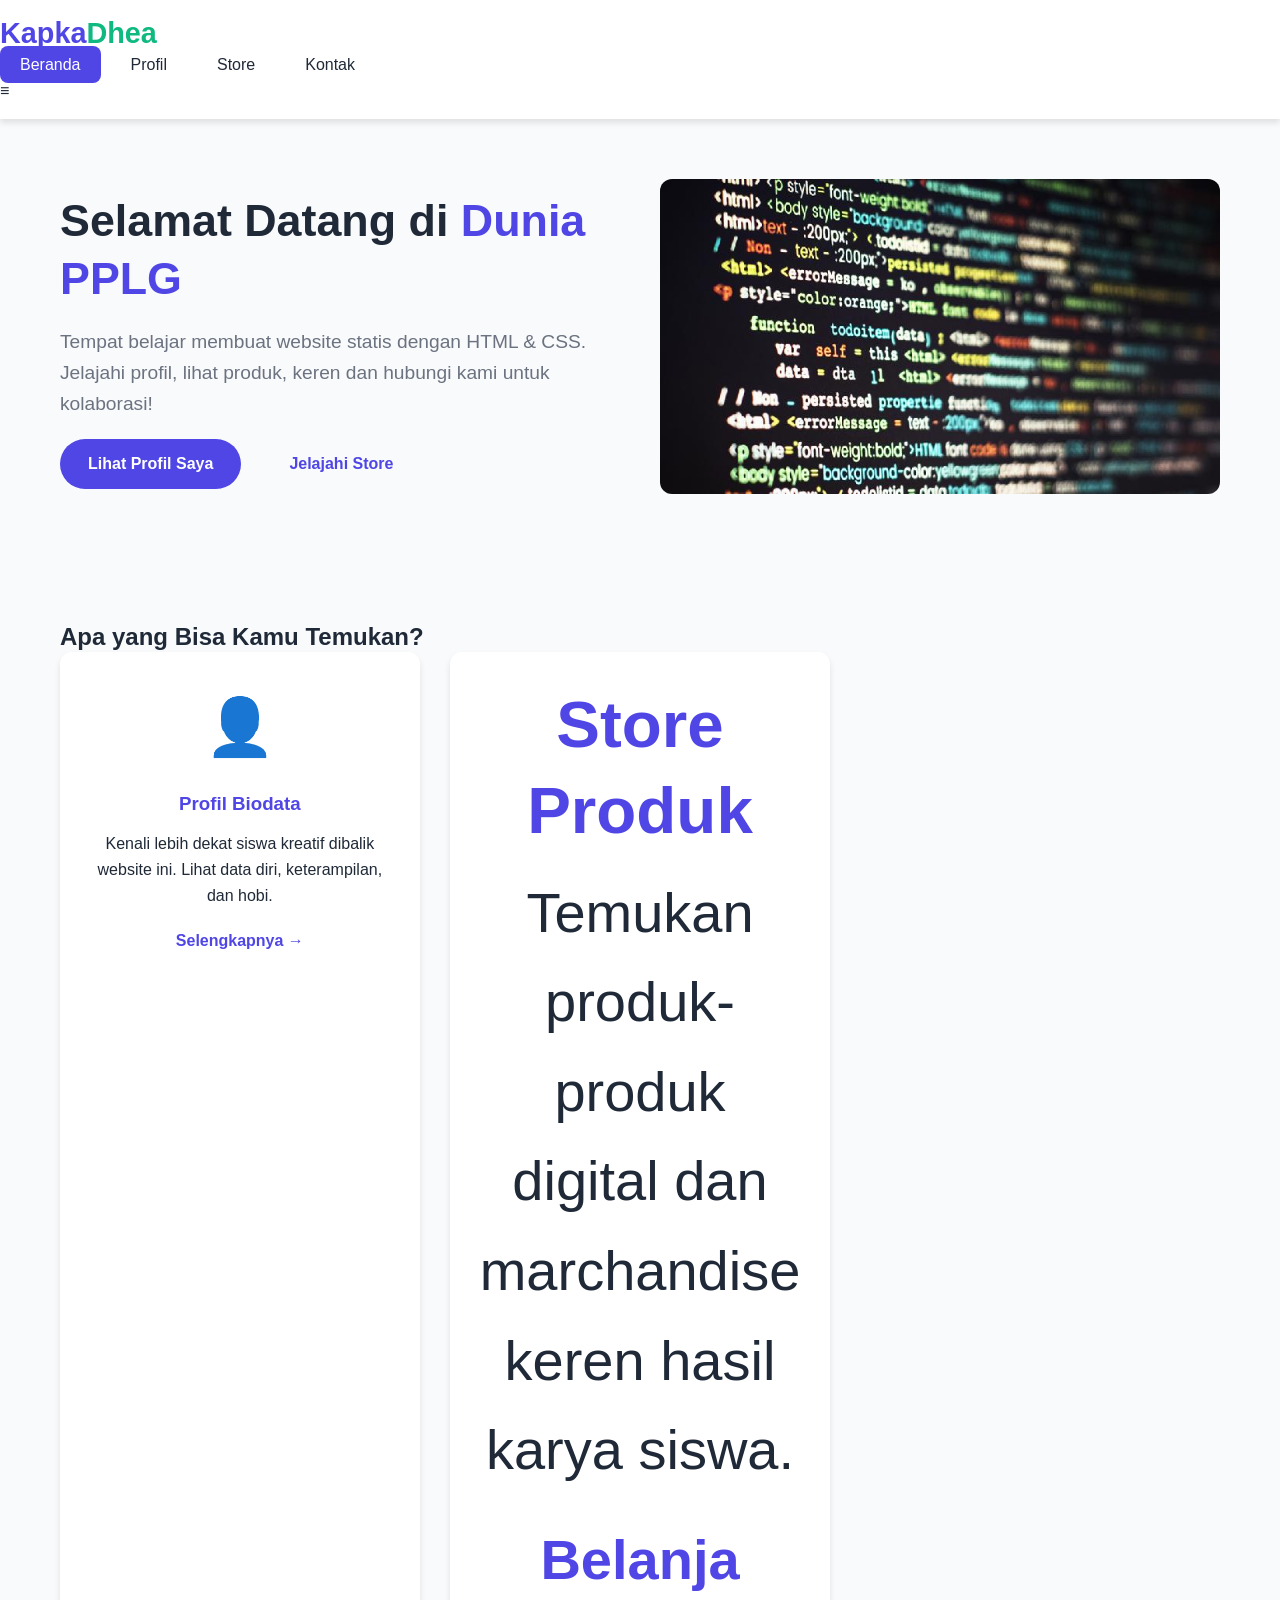
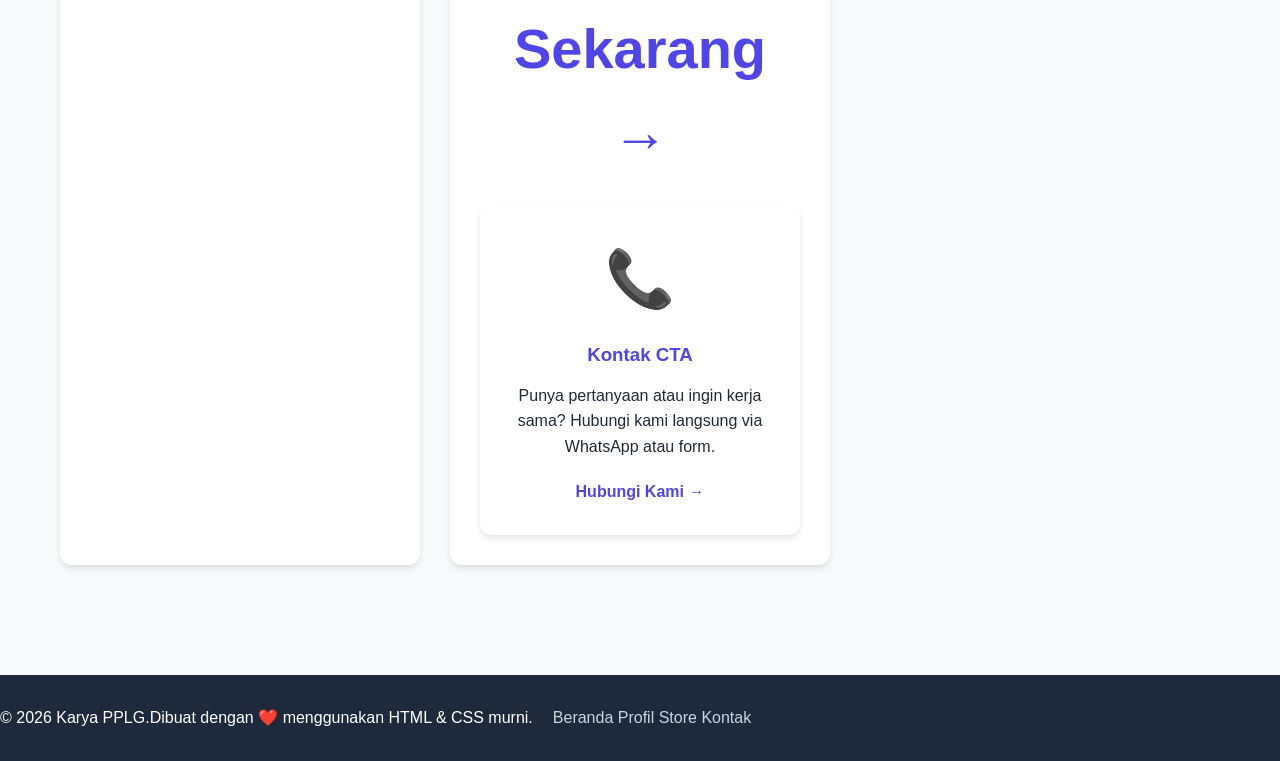
<file: index.html>
<!DOCTYPE html>
<html lang="en">

<head>
    <meta charset="UTF-8">
    <meta name="viewport" content="width=device-width, initial-scale=1.0">
    <title>Beranda | Web Siswa Kreatif</title>
    <link rel="stylesheet" href="css/style.css">
</head>

<body>
    <!-- HEADER & NAVIGASI (Akan konsisten di semua halaman) -->
    <header>
        <div class="continer header-contaier">
            <div class="logo">
                <h1>Kapka<span>Dhea</span></h1>
            </div>
            <nav>
                <ul class="nav-menu">
                    <li><a href="home.html" class="active">Beranda</a></li>
                    <li><a href="profil.html">Profil</a></li>
                    <li><a href="store.html">Store</a></li>
                    <li><a href="kontak.html">Kontak</a></li>
                </ul>
                <!-- Mobile Menu Toogle (Opsioal) -->
                <div class="menu-toogle">≡</div>
            </nav>
        </div>
    </header>

    <!-- MAIN CONTENT - HERO SECTION -->
    <main>
        <section class="hero">
            <div class="container hero-container">
                <div class="hero-content">
                    <h2 class="hero-title">Selamat Datang di <span>Dunia PPLG</span></h2>
                    <p class="hero-subtitle">Tempat belajar membuat website statis dengan HTML &
CSS. Jelajahi profil,
                        lihat produk, keren dan hubungi kami untuk kolaborasi!</p>
                    <div class="hero-buttons">
                        <a href="profil.html" class="btn btn-primary">Lihat Profil Saya</a>
                        <a href="store.html" class="btn btn-secondary">Jelajahi Store</a>
                    </div>
                </div>
                <div class="hero-image">
                    <!-- Placeholder gambar ilustasi -->
                    <img src="1353243_720 (1).jpg" alt="Ilustrasi Coding">
                <div>
        </section>

        <!-- FEATURE SECTION (Ringkasan 3 Halaman Line)-->
        <section class="features">
            <div class="container">
                <h2 class="sectio-title">Apa yang Bisa Kamu Temukan?</h2>
                <div class="feature-grid">
                    <div class="feature-card">
                        <div class="feature-icon">👤</div>
                        <h3>Profil Biodata</h3>
                        <p>Kenali lebih dekat siswa kreatif dibalik website ini. Lihat data diri,
keterampilan, dan
                            hobi.</p>
                        <a href="profil.html" class="card-link">Selengkapnya →</a>
                    </div>
                    <div class="feature-card">
                        <div class="feature-icon" 🛍️</div>
                            <h3>Store Produk</h3>
                            <p>Temukan produk-produk digital dan marchandise keren hasil karya
siswa.</p>
                            <a href="store.html" class="card-link">Belanja Sekarang →</a>
                        </div>
                        <div class="feature-card">
                            <div class="feature-icon">📞</div>
                            <h3>Kontak CTA</h3>
                            <p>Punya pertanyaan atau ingin kerja sama? Hubungi kami langsung via
WhatsApp atau form.</p>
                            <a href="kontak.html" class="card-link">Hubungi Kami →</a>
                        </div>
                    </div>
                </div>
        </section>
    </main>

    <!-- FOOTER -->
    <footer>
        <div class="contaiter footer-container">
            <div class="footer-info">
                <p>&copy; 2026 Karya PPLG.Dibuat dengan ❤️ menggunakan HTML & CSS murni.</p>
            </div>
            <div class="footer-links">
                <a herf="home.html">Beranda</a>
                <a herf="profil.html">Profil</a>
                <a herf="store.html">Store</a>
                <a herf="kontak.html">Kontak</a>
            </div>
        </div>
    </footer>

</body>

</html>
</file>
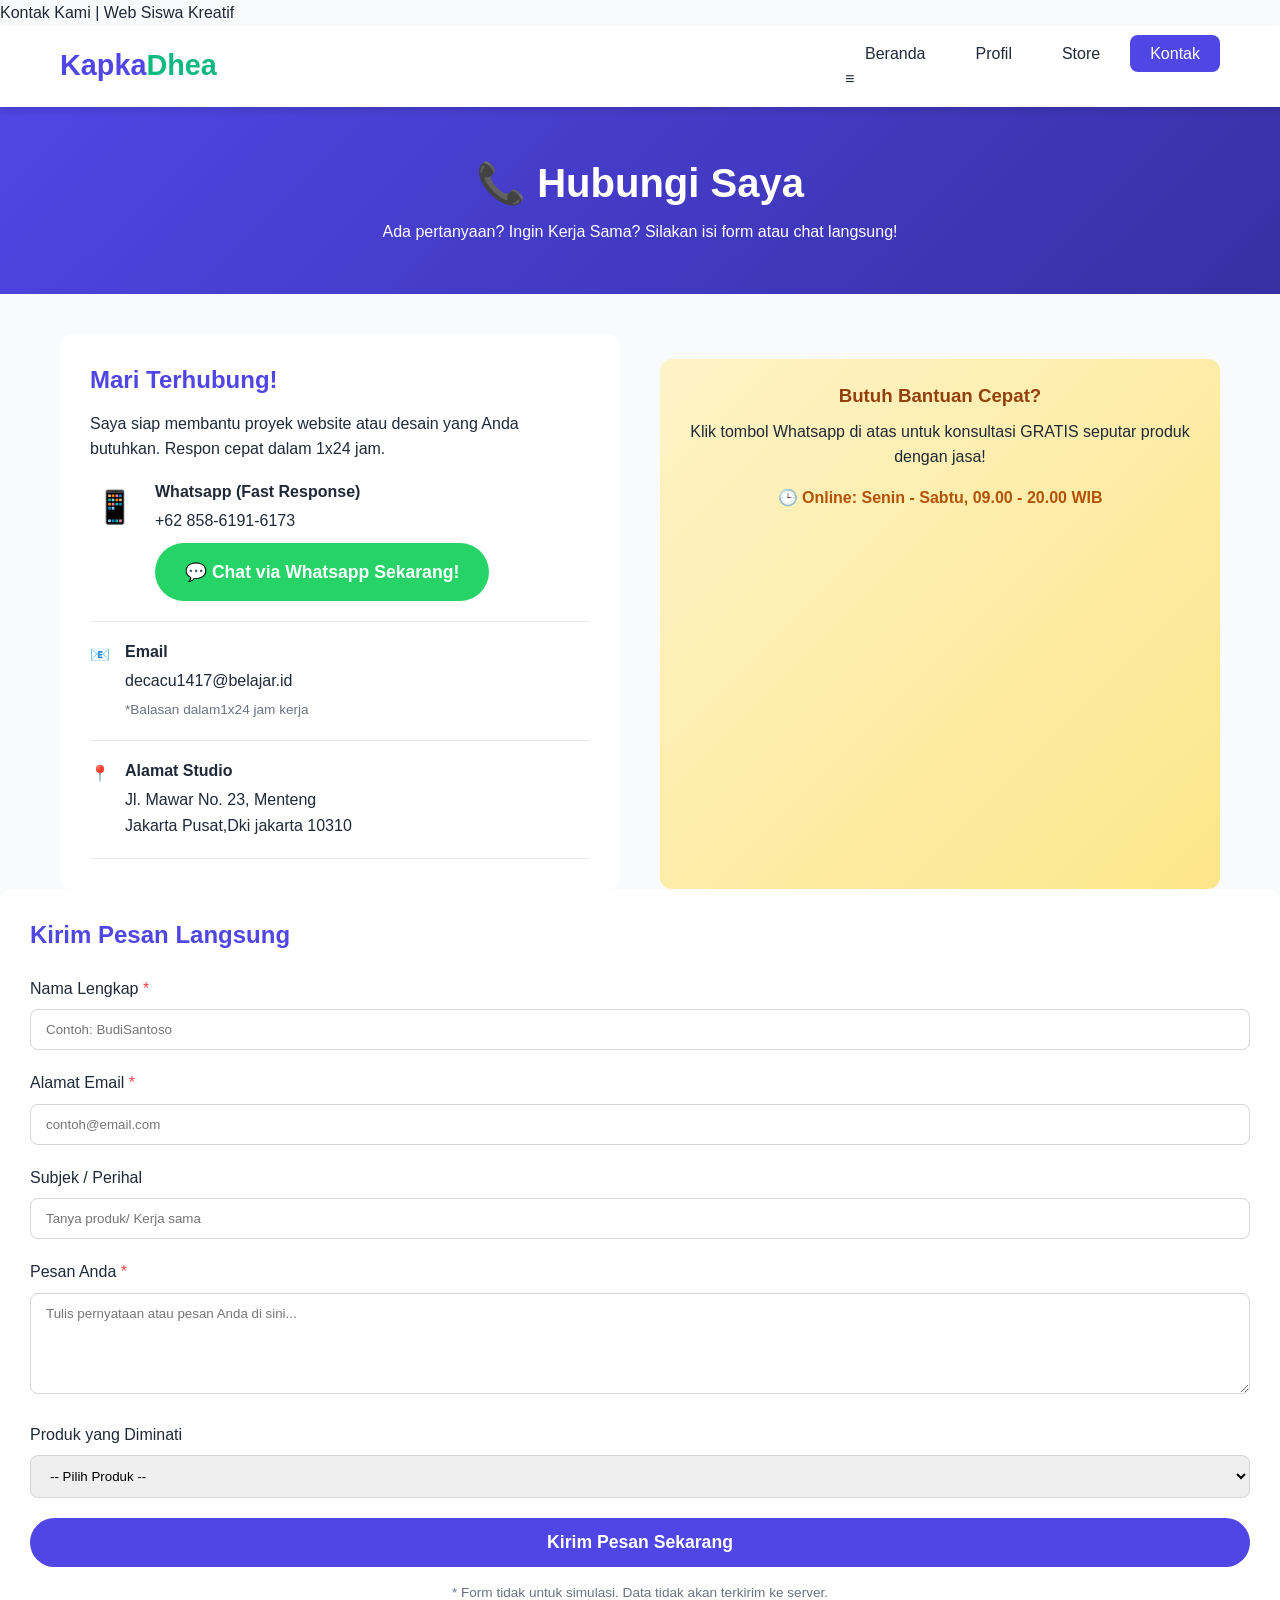
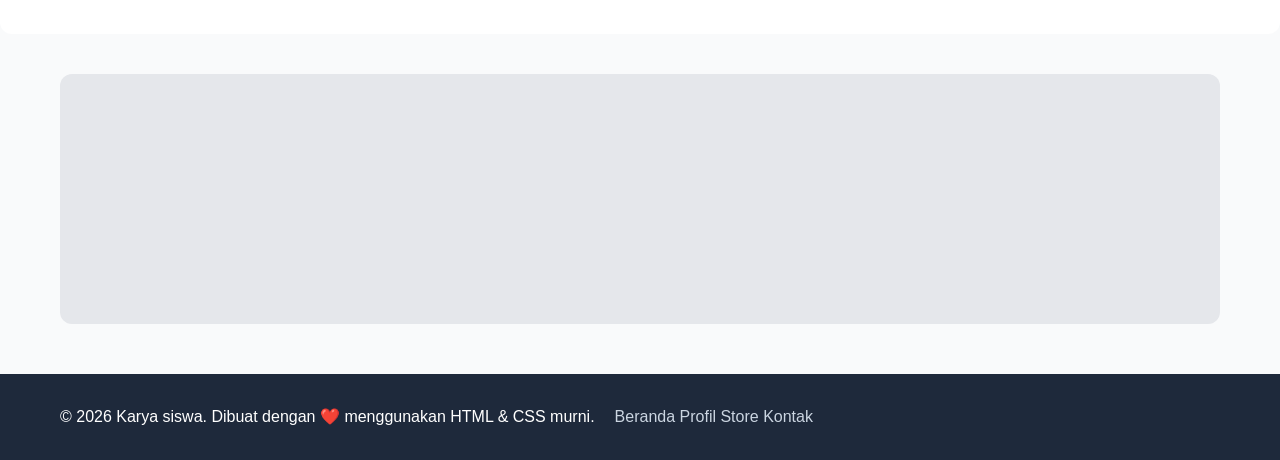
<file: kontak.html>
<!DOCTYPE html>
<html lang="id">

<head>
    <meta charset="UTF-8" <meta name="viewport" content="width=device-width, initial-scale=1.0" <title>Kontak Kami | Web
    Siswa Kreatif</title>
    <link rel="stylesheet" href="css/style.css">
</head>

<body>
    <!-- HEADER & NAVIGASI -->
    <header>
        <div class="container header-container">
            <div class="logo">
                <h1>Kapka<span>Dhea</span></h1>
            </div>
            <nav>
                <ul class="nav-menu">
                    <li><a href="home.html">Beranda</a></li>
                    <li><a href="profil.html">Profil</a></li>
                    <li><a href="store.html">Store</a></li>
                    <li><a href="kontak.html" class="active">Kontak</a></li>
                </ul>
                <div class="menu toggle">≡</div>
            </nav>
        </div>
    </header>

    <!-- MAIN CONTENT - KONTAK & CTA -->
    <main>
        <section class="page-header">
            <div class="container">
                <h1>📞 Hubungi Saya</h1>
                <p>Ada pertanyaan? Ingin Kerja Sama? Silakan isi form atau chat langsung!</p>
            </div>
        </section>

        <section class="contact-section">
            <div class="container contact-container">
                <!-- Bagian Kiri: Informasi Kontak & CTA -->
                <div class="contact-info">
                    <h2>Mari Terhubung!</h2>
                    <p>Saya siap membantu proyek website atau desain yang Anda butuhkan. Respon
                        cepat dalam 1x24 jam.
                    </p>
                    <div class="contact-methods">
                        <div class="contact-method">
                            <span class="contact-icon">📱</span>
                            <div>
                                <h4>Whatsapp (Fast Response)</h4>
                                <p>+62 858-6191-6173</p>
<a                                <a href="https://wa.me/6285861916173?text=Halo%20saya%20tertarik%20dengan%20produk%20Karya%20Siswa!"
                                    class="btn btn-wa" target="_blank">
                                    💬 Chat via Whatsapp Sekarang!
                                </a>
                            </div>
                        </div>

                        <div class="contact-method">
                            <span class="contact-ikon">📧</span>
                            <div>
                                <h4>Email</h4>
                                <p>decacu1417@belajar.id</p>
                                <p class="note">*Balasan dalam1x24 jam kerja</p>
                            </div>
                        </div>

                        <div class="contact-method">
                            <span class="contact-ikon">📍</span>
                            <div>
                                <h4>Alamat Studio</h4>
                                <p>Jl. Mawar No. 23, Menteng</p>
                                <p>Jakarta Pusat,Dki jakarta 10310</p>
                            </div>
                        </div>
                    </div>
                </div>

                <div class="cta-box">
                    <h3>Butuh Bantuan Cepat?</h3>
                    <p>Klik tombol Whatsapp di atas untuk konsultasi GRATIS seputar produk dengan
jasa!</p>
                    <p class="cta-highlight">🕒 Online: Senin - Sabtu, 09.00 - 20.00 WIB</p>
                </div>
            </div>

            <!-- Bagian kanan: Form Kontak -->
            <div class="contact-form-container">
                <h2>Kirim Pesan Langsung</h2>
                <form action="#" method="POST" class="contact-form">
                    <div class="form-group">
                        <label for="name">Nama Lengkap <span class="required">*</span></label>
                        <input type="text" id="name" name="name" placeholder="Contoh: Budi
Santoso" required">
                    </div>

                    <div class="form-group">
                        <label for="email">Alamat Email <span class="required">*</span></label>
                        <input type="email" id="email" name="email"
placeholder="contoh@email.com" required>
                    </div>

                    <div class="form-group">
                        <label for="subject">Subjek / Perihal</label>
                        <input type="text" id="subject" name="subject" placeholder="Tanya produk
/ Kerja sama">
                    </div>

                    <div class="form-group">
                        <label for="message">Pesan Anda <span class="required">*</span></label>
                        <textarea id="message" name="message" rows="5"
                            placeholder="Tulis pernyataan atau pesan Anda di sini..."
required></textarea>
                    </div>

                    <div class="form-group">
                        <label for="product-interest">Produk yang Diminati</label>
                        <select id="product-interes" name="product-interest">
                            <option value="">-- Pilih Produk --</option>
                            <option value="template">Template Website</option>
                            <option value="poster">Desain Poster</option>
                            <option value="kaos">Kaos Coding</option>
                            <option value="ebook">E-Book CSS</option>
                            <option value="stiker">Stiker Developer</option>
                            <option value="jasa">Jasa UI/UX</option>
                            <option value="lainnya">Lainnya</option>
                        </select>
                    </div>

                    <button type="submit" class="btn btn-submit">Kirim Pesan Sekarang</button>
                    <p class="form-note">* Form tidak untuk simulasi. Data tidak akan terkirim ke
server.</p>
                </form>
            </div>
        </div>
    </section>

    <!-- MAP SECTION (Placeholder) -->
    <section class="map-section">
        <div class="container">
            <div class="map-placeholder">
                <p>🗺️ Lokasi Studio Karya Siswa (Placeholder Peta)</p>
                <iframe src="https://www.google.com/maps/embed?pb=!1m18!1m12!1m3!1d3965.988692846663!2d106.78431649999999!3d-6.2652166000000005!2m3!1f0!2f0!3f0!3m2!1i1024!2i768!4f13.1!3m3!1m2!1s0x2e69f1a5f4fbee47%3A0x682837113c4ea854!2sPondok%20Indah%20Mall%201!5e0!3m2!1sid!2sid!4v1779981846837!5m2!1sid!2sid" width="1000000000" height="250" style="border:0;" allowfullscreen="" loading="lazy" referrerpolicy="no-referrer-when-downgrade"></iframe>
            </div>
        </div>
    </section>
  </main>

  <!-- FOOTER -->
   <footer>
    <div class="container footer-container">
        <div class="footer-info">
            <p>&copy; 2026 Karya siswa. Dibuat dengan ❤️ menggunakan HTML & CSS murni.</p>
        </div>

        <div class="footer-links">
            <a href="home.html">Beranda</a>
            <a href="profil.html">Profil</a>
            <a href="store.html">Store</a>
            <a href="kontak.html">Kontak</a>
        </div>
    </div>
</footer>

<script>
    const menuToggle = document.querySelector('.menu-toggle');
    const navMenu = document.quersySelector('.nav-menu');
    if (menuToggle) {
        menuToggle.addEventListener('click', () => {
            navMenu.classList.toggle('active');
        });
    }

    // Alertsaat form disubmit (simulasi)
    const form = document.querySelector('.contact-form');
    if (form) {
        form.addEventListener('submit', (e) => {
            e.preventDefault();
            alert('✅ Pesan Anda telah terkirim! (Simulasi)\n\nTerima kasih telah menghubungi Karya Siswa. Kami akan membalas melalui email Anda secepatnya. ');
                form.reset();
            });
        }
    </script>
</body>

</html>
</file>
<file: css/style.css>
/* ==============================================
   RESET & VARIABEL GLOBAL
   ============================================== */
* {
    margin: 0;
    padding: 0;
    box-sizing: border-box;
}

:root {
    --primary-color: #4f46e5;       /* Indigo */
    --primary-dark: #3730a3;
    --secondary-color: #10b981;     /* Emerald */
    --accent-color: #f59e0b;        /* Amber */
    --text-dark: #1f2937;
    --text-light: #6b7280;
    --bg-light: #f9fafb;
    --white: #ffffff;
    --shadow-sm: 0 1px 3px rgba(0,0,0,0.1);
    --shadow-sm: 0 4px 6px rgba(0,0,0,0.1);
    --shadow-lg: 0 10px 15px -3px rgba(0,0,0,0,.1);
    --border-radius: 12px;
}

body {
    font-family: 'Poppins', sans-serif;
    line-height: 1.6;
    color: var(--text-dark);
    background-color: var(--bg-light);
}

.container {
    max-width: 1200px;
    margin: 0 auto;
    padding: 0 20px;
}

/* =============================================
   TIPOGRAFI & LINK
   ============================================= */
h1, h2, h3, h4 {
    font-weight: 600;
    line-height: 1.3;
}

a {
    text-decoration: none;
    color: inherit;
    transition: all 0.3s ease;
}

/* =============================================
   HEADER & NAVIGASI
   ============================================= */
header {
    background: var(--white);
    box-shadow: var(--shadow-sm);
    position: sticky;
    top: 0;
    z-index: 100;
    padding: 15px 0;
}

.header-container {
    display: flex;
    justify-content: space-between;
    align-items: center;
}

.logo h1 {
    font-size: 1.8rem;
    font-weight: 700;
    color: var(--primary-color);
}

.logo span {
    color: var(--secondary-color);
}

.nav-menu {
    display: flex;
    list-style: none;
    gap: 10px;
}

.nav-menu li a {
    padding: 10px 20px;
    font-weight: 500;
    border-radius: 8px;
    transition: all 0.3s;
}

.nav-menu li a:hover {
    background: #e0e7ff;
    color: var(--primary-color);
}

.nav-menu li a.active {
    background: var(--primary-color);
    color: var(--white);
}

.menu-toggle {
    display: none;
    font-size: 1.8rem;
    cursor: pointer;
}

/* =================================================
   FOOTER
   ================================================= */
footer {
   background: #1e293b;
   color: var(--white);
   padding: 30px 0;
   margin-top: 50px; 
}

.footer-container {
    display: flex;
    justify-content: space-beetwen;
    align-items: wrap;
    gap: 20px;
}

.foter-links {
    display: flex;
    gap: 25px;
}

.footer-links a {
    color: #cbd5e1;
}

.footer-links a:hover {
    color:var(--white);
}

/* ===============================================
   PAGE HEADER (Judul Halaman)
   =============================================== */
.page-header {
    background: linear-gradient(135deg, var(--primary-color), var(--primary-dark));
    color: var(--white);
    padding: 50px 0;
    text-align: center;
    margin-bottom: 40px;
}

.page-header h1 {
    font-size: 2.5rem;
    margin-bottom: 10px;
}

/* ===============================================
   BUTTONS
   =============================================== */
.btn {
    display: inline-block;
    padding: 12px 28px;
    border-radius: 50px;
    font-weight: 600;
    text-align: center;
    cursor: poiner;
    transition: all 0.3s;
    border: none;
}

.btn-primary {
    background: var(--primary-color);
    color: var(--white);
}

.btn-primary:hover {
    background: var(--primary-dark);
    transform: translateY(-2px);
    box-shadow: var(--shadow-md);
}

.btn-secondary {
    background: transparent;
    color: var(--primary-color);
    border: 2px solid var(--primar-color);
}

.btn-secondary:hover {
    background: var(--primary-color);
    color: var(--white);
}

.btn-wa {
    background: #25D366;
    color: white;
    padding: 15px 30px;
    font-size: 1.1rem;
    margin-top: 10px;
    box-shadow: var(--shadow-md);
}

.btn-wa:hover {
    background: #128C7E;
    transform: scale(1.02);
}

.btn-buy {
    background: var(--primary-color);
    color: white;
    width: 100%;
    padding: 10px;
    border-radius: 8px;
    margin-top: 15px;
}

.btn-submit {
    background: var(--primary-color);
    color: white;
    width: 100%;
    padding: 14px;
    font-size: 1.1rem;
}

/* =================================================
   HOME PAGE - HERO SECTION
   ================================================= */
.hero {
    padding: 60px 0;
    background: linear-gradient(to right, #f0f9ff);
}

.hero-container {
    display: grid;
    grid-template-columns: 1fr 1fr;
    align-items: center;
    gap: 40px;
}

.hero-title {
    font-size: 2.8rem;
    margin-bottom: 20px;
}

.hero-title span {
    color: var(--primary-color);
}

.hero-subtitle {
    font-size: 1.2rem;
    color: var(--text-light);
    margin-bottom: 20px;
}

.hero-buttons {
    display: flex;
    gap: 20px;
}

.hero-image img {
    width: 100%;
    border-radius: var(--border-radius);
    box-shadow: var(--shadow-lg);
}

/* Features Section */
.features {
    padding: 60px 0;
}

.section-title {
    text-align: center;
    font-size: 2.2rem;
    margin-bottom: 50px;
    color: var(--text-dark);
}

.feature-grid {
    display: grid;
    grid-template-columns: repeat(3, 1fr);
    gap: 30px;
}

.feature-card {
    background: var(--white);
    padding: 30px;
    border-radius: var(--border-radius);
    box-shadow: var(--shadow-sm);
    text-align: center;
    transition: transform 0.3s;
}

.feature-card:hover {
    transform: translateY(-5px);
    box-shadow: var(--shadow-lg);
}

.feature-icon {
    font-size: 3.5rem;
    margin-bottom: 20px;
}

.feature-card h3 {
    margin-bottom: 15px;
    color: var(--primary-color);
}

.card-link {
    display: inline-block;
    margin-top: 20px;
    color: var(--primary-color);
    font-weight: 600;
}

/* ==============================================
   PROFIL PAGE
   ============================================== */
.profile-container {
    display: grid;
    grid-template-columns: 350px 1fr;
    gap: 40px;
}

.profile-image {
    background: var(--white);
    padding: 30px;
    border-radius: var(--border-radius);
    box-shadow: var(--shadow-md);
    text-align: center;
    height: flt-content;
}

.profile-pic {
    width: 200px;
    height: 200px;
    border-radius: 50%;
    object-fit: cover;
    border: 5px solid var(--primary-color);
    margin-bottom: 20px;
}

.profile-name {
    font-size: 1.6rem;
    margin-bottom: 5px;
}

.profile.title {
    color: var(--text-light);
    margin-bottom: 20px;
}

.social-links {
    display: flex;
    justify-content: center;
    gap: 15px;
}

.social-icon {
    background: var(--bg-light);
    width: 40px;
    height: 40px;
    border-radius: 50%;
    display: flex;
    align-items: center;
    justify-content: center;
    font-size: 1.2rem;
    transition: background 0.3s;
}

.social-icon:hover {
    background: var(--primary-color);
    color: white;
}

/* Biodata Cards */
.bio-card, .skills-card, education-card {
    background: var(--white);
    padding: 25px;
    border-radius: var(--border-radius);
    box-shadow: var(--shadow-sm);
    margin-bottom: 10px;
}

.bio-card h2, .skills-card h2, .education-card h2 {
    margin-bottom: 20px;
    color: var(--primary-color);
    border-bottom: 2px solid #e5e7eb;
    padding-bottom: 10px;
}

.bio-table {
    width: 100%;
    border-collapse: collapse;
}

.bio-table tr td {
    padding: 10px 5px;
    border-bottom: 1px solid #f3f4f6;
}

.bio-table .label {
    font-weight: 600;
    width: 40%;
    color: var(--text-light);
}

.skills-container {
    display: grid;
    grid-template-columns: 1fr 1fr;
    gap: 20px;
}

.skill-category h3 {
    font-size: 1.1rem;
    margin-bottom: 15px;
    color: var(--secondary-color);
}

.skill-list {
    list-style: none;
}

.skill-list li {
    padding: 8px 0;
    border-bottom: 1px dashed #e5e7eb;
}

.education-list {
    list-style: none;
}

.education-list li {
    padding: 10px 0;
    border-bottom: 1px solid #f3f4f6;
}

/* ============================================
   STORE PAGE
   ============================================ */
.store-filter {
    display: flex;
    justify-content: center;
    gap: 15px;
    margin-bottom: 40px;
    flex-wrap: wrap;
}

.filter-btn {
    padding: 10px 25px;
    background: var(--white);
    border: 1px solid #ddd;
    border-radius: 50px;
    cursor: pointer;
    font-weight: 500;
    transition: all 0.3s;
}

.filter-btn.active, .filter-btn:hover {
    background: var(--primary-color);
    color: white;
    border-color: var(--primary-color);
}

.product-grid {
    display: grid;
    grid-template-columns: repeat(3, 1fr);
    gap: 30px;
}

.product-card {
    background: var(--white);
    border-radius: var(--border-radius);
    overflow: hidden;
    box-shadow: var(--shadow-sm);
    transition: all 0.3s;
    position: relative;
}

.product-card:hover {
    transform: translateY(-8px);
    box-shadow: var(--shadow-lg);
}

.product-badge {
    position: absolute;
    top: 15px;
    left: 15px;
    background: var(--accent-color);
    color: white;
    padding: 5px 12px;
    border-radius: 20px;
    font-size: 0.8rem;
    font-weight: 600;
    z-index: 10;
}

.product-badge.sale {
    background: #ef4444;
}

.product-badge.new {
    background: var(--secondary-color);
}

.product-image img {
    width: 100%;
    height: 220px;
    object-fit: cover;
    display: block;
}

.product-info {
    padding: 20px;
}

.product-title {
    font-size: 1.2rem;
    margin-bottom: 8px;
}

.product-desc {
    color: var(--text-light);
    font-size: 0.9rem;
    margin-bottom: 15px;
}

.product-price {
    font-size: 1.4rem;
    font-weight: 700;
    color: var(--primary-color);
    margin-bottom: 8px;
}

.old-price {
    font-size: 1rem;
    color: #9ca3af;
    text-decoration: line-through;
    margin-right: 10px;
    font-weight: 400;
}

.product-rating {
    color: #fbbf24;
    font-size: 0.9rem;
    margin-bottom: 5px;
}

/* ============================================
   CONTACT PAGE
   ============================================ */
 .contact-container {
    display: grid;
    grid-template-columns: 1fr 1fr;
    gap: 40px;
}

.contact-info {
    background: var(--white);
    padding: 30px;
    border-radius: var(--border-radius);
    box-shadow: var(--shadow-md);
}

.contact-info h2 {
    margin-bottom: 15px;
    color: var(--primary-color);
}

.contact-method {
    display: flex;
    gap: 15px;
    padding: 20px 0;
    border-bottom: 1px solid #e5e7eb;
}

.contact-icon {
    font-size: 2rem;
    width: 50px;
    text-align: center;
}

.contact-method h4 {
    margin-bottom: 5px;
}

.note {
    font-size: 0.85rem;
    color: var(--text-light);
    margin-top: 5px;
}

.cta-box {
    background: linear-gradient(135deg, #fef3c7, #fde68a);
    padding: 25px;
    border-radius: 12px;
    margin-top: 25px;
    text-align: center;
}

.cta-box h3 {
    color: #92400e;
    margin-bottom: 10px;
}

.cta-highlight {
    margin-top: 15px;
    font-weight: 600;
    color: #b45309;
}

/* Contact Form */
.contact-form-container {
    background: var(--white);
    padding: 30px;
    border-radius: var(--border-radius);
    box-shadow: var(--shadow-md);
}

.contact-form-container h2 {
    margin-bottom: 25px;
    color: var(--primary-color);
}

.form-group {
    margin-bottom: 20px;
}

.form-group label {
    display: block;
    margin-bottom: 8px;
    font-weight: 500;
}

.required {
    color: #ef4444;
}

.form-group input,
.form-group textarea,
.form-group select {
    width: 100%;
    padding: 12px 15px;
    border: 1px solid #d1d5db;
    border-radius: 8px;
    font-family: 'Poppins', sans-serif;
    transition: border 0.3s;
}

.form-group input:focus,
.form-group textarea:focus,
.form-group select:focus {
    outline: none;
    border-color: var(--primary-color);
    box-shadow: 0 0 0 3px rgba(79, 70, 229, 0.1);
}

.form-note {
    margin-top: 15px;
    font-size: 0.85rem;
    color: var(--text-light);
    text-align: center;
}

.map-placeholder {
    background: #e5e7eb;
    height: 250px;
    border-radius: var(--border-radius);
    display: flex;
    align-items: center;
    justify-content: center;
    margin: 40px 0 20px;
    color: var(--text-light);
    font-size: 1.2rem;
}

/* ============================================
   RESPONSIVE DESIGN
   ============================================ */
@media (max-width: 992px) {
    .hero-container {
        grid-template-columns: 1fr;
        text-align: center;
    }
 
    .hero-buttons {
        justify-content: center;
    }
 
    .hero-image {
        max-width: 500px;
        margin: 0 auto;
    }
 
    .feature-grid {
        grid-template-columns: repeat(2, 1fr);
    }
 
    .profile-container {
        grid-template-columns: 1fr;
    }
 
    .profile-image {
        max-width: 400px;
        margin: 0 auto;
    }
 
    .product-grid {
        grid-template-columns: repeat(2, 1fr);
    }
 
    .contact-container {
        grid-template-columns: 1fr;
    }
}
@media (max-width: 768px) {
    .header-container {
        flex-wrap: wrap;
    }
 
    .nav-menu {
        display: none;
        width: 100%;
        flex-direction: column;
        padding: 20px 0;
    }
 
    .nav-menu.active {
        display: flex;
    }
 
    .menu-toggle {
        display: block;
    }
 
    .feature-grid {
        grid-template-columns: 1fr;
    }
 
    .product-grid {
        grid-template-columns: 1fr;
    }
 
    .footer-container {
        flex-direction: column;
        text-align: center;
    }
 
    .footer-links {
        justify-content: center;
    }
 
    .skills-container {
        grid-template-columns: 1fr;
    }
 
    .hero-title {
        font-size: 2rem;
    }
}
</file>
